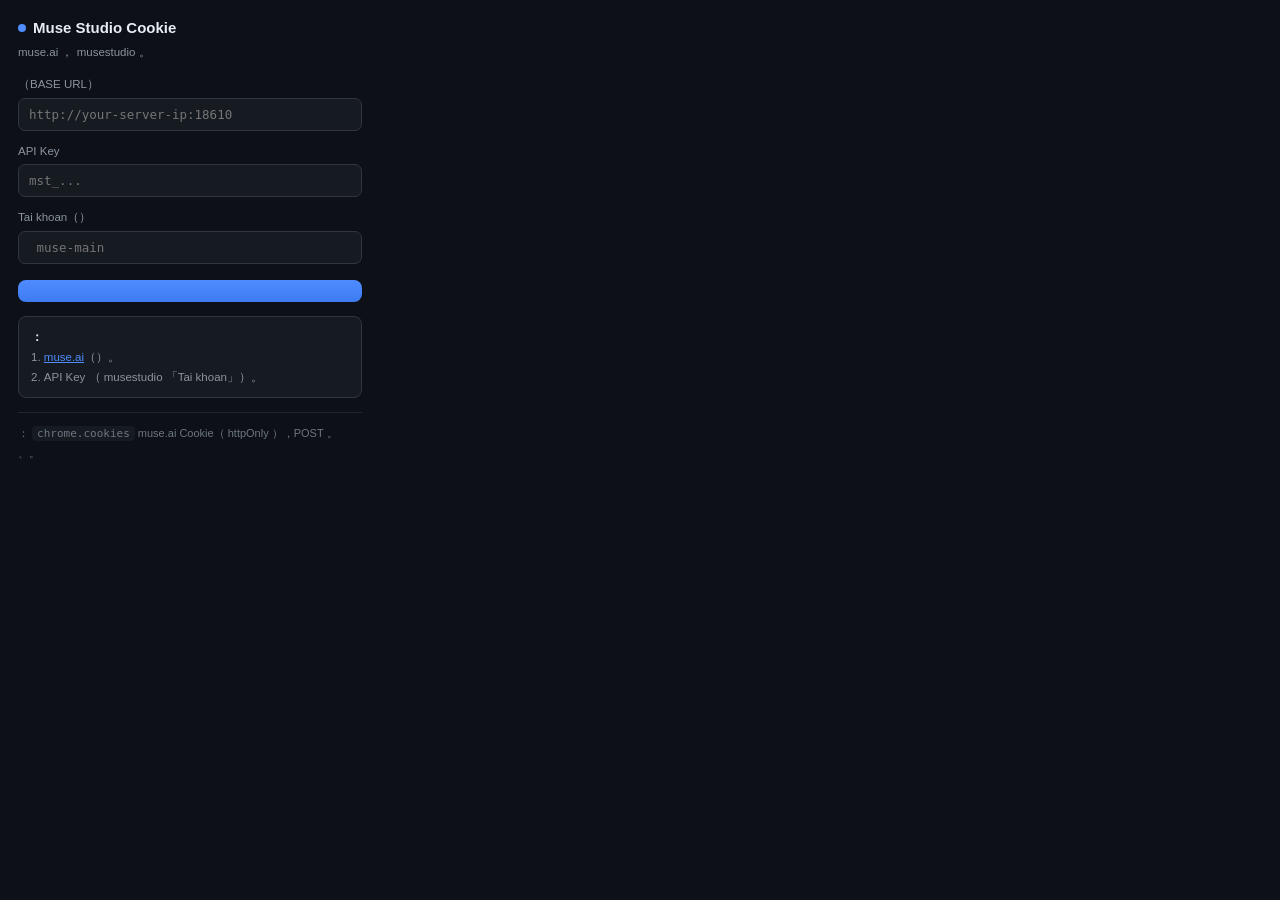
<file: extension/popup.html>
<!DOCTYPE html>
<html lang="zh-CN">
<head>
<meta charset="utf-8">
<style>
  :root{color-scheme:dark}
  *{box-sizing:border-box}
  body{
    width:380px;margin:0;padding:16px 18px 18px;
    background:#0d1117;color:#e6edf3;
    font:13px/1.6 -apple-system,BlinkMacSystemFont,"Segoe UI","PingFang SC",
         "Microsoft YaHei",sans-serif;
  }
  h1{font-size:15px;margin:0 0 3px;display:flex;align-items:center;gap:7px}
  h1 .dot{width:8px;height:8px;border-radius:50%;background:#4f8cff}
  .sub{color:#8b949e;font-size:11.5px;margin:0 0 14px}
  label{display:block;font-size:11.5px;color:#8b949e;margin:11px 0 4px}
  input{
    width:100%;padding:8px 10px;border-radius:7px;
    border:1px solid #30363d;background:#161b22;color:#e6edf3;font-size:12.5px;
    font-family:ui-monospace,SFMono-Regular,Consolas,monospace;
  }
  input:focus{outline:none;border-color:#4f8cff}
  button{
    width:100%;margin-top:16px;padding:11px;border:0;border-radius:8px;
    background:linear-gradient(180deg,#4f8cff,#3d7bf0);color:#fff;
    font-size:13.5px;font-weight:600;cursor:pointer;
  }
  button:hover{filter:brightness(1.08)}
  button:disabled{opacity:.55;cursor:default;filter:none}
  .steps{background:#161b22;border:1px solid #30363d;border-radius:8px;
    padding:10px 12px;margin-top:14px;font-size:11.5px;color:#8b949e;line-height:1.75}
  .steps b{color:#e6edf3}
  #log{margin-top:14px;font-size:12px;white-space:pre-wrap;word-break:break-all;
    font-family:ui-monospace,Consolas,monospace;display:none}
  #log.show{display:block}
  .ok{color:#3fb950}.bad{color:#f85149}.warn{color:#d29922}
  .foot{margin-top:14px;padding-top:11px;border-top:1px solid #21262d;
    font-size:11px;color:#6e7681;line-height:1.7}
  code{background:#161b22;padding:1px 5px;border-radius:4px;font-size:11px}
</style>
</head>
<body>
  <h1><span class="dot"></span>Muse Studio Cookie </h1>
  <p class="sub"> muse.ai ， musestudio 。</p>

  <label>（BASE URL）</label>
  <input id="base" placeholder="http://your-server-ip:18610" spellcheck="false">

  <label>API Key</label>
  <input id="key" placeholder="mst_..." spellcheck="false">

  <label>Tai khoan（）</label>
  <input id="label" placeholder=" muse-main" spellcheck="false">

  <button id="go"></button>

  <div class="steps">
    <b>：</b><br>
    1. <b></b> <a href="https://muse.ai/" target="_blank"
       style="color:#4f8cff">muse.ai</a>（）。<br>
    2.  API Key （ musestudio 「Tai khoan」）。
  </div>

  <div id="log"></div>

  <div class="foot">
    ： <code>chrome.cookies</code>  muse.ai 
    Cookie（ httpOnly ），POST 。
    、。
  </div>

  <script src="popup.js"></script>
</body>
</html>
</file>
